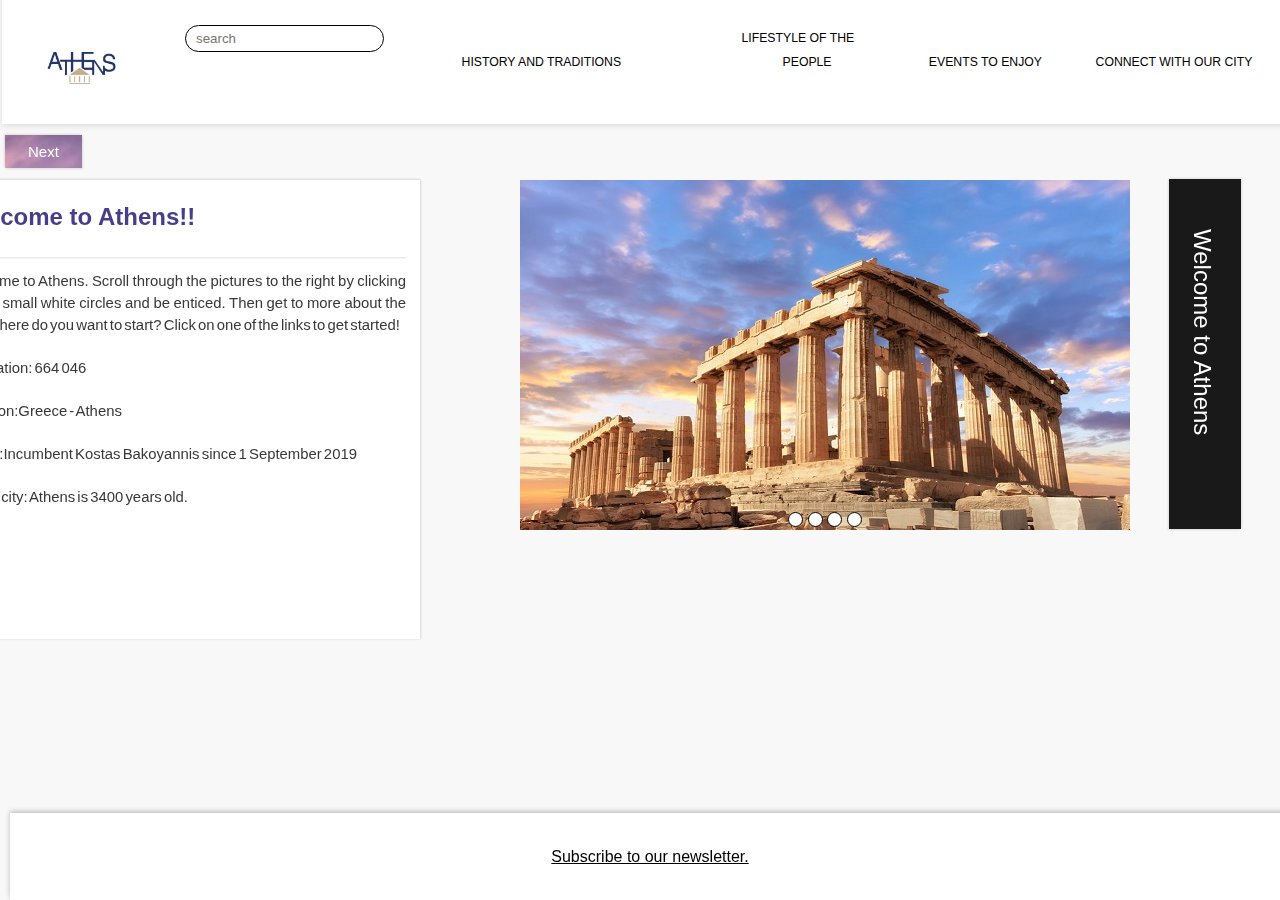
<file: index.html>
<!DOCTYPE HTML>
<html lang="en-us">
<head>
    <link rel="stylesheet"
          href="website2.css" />
    <title>Welcome to Athens</title>
	<meta http-equiv="Content-Type" content="text/html; charset=UTF-8">
</head>
<body class="indexbody">
 <nav class="indexnav">
           
                <ul>
                    <li><a href="about2.html">History and Traditions</a></li>
                    <li><a href="lifestyle.html">Lifestyle of the people</a></li>
                    <li><a href="events.html">Events to enjoy</a></li>
                    <li><a href="connectwithus.html">Connect with our city</a></li>
					
					<div class="search">
        <input class="mysearch" name="searchitem" type="search" placeholder="search" />
    </div>
                </ul>

          <img src=" about/logo.jpg" class="logo" alt="Athens logo"/>
</nav>
<div class="buttons">
	<a class="btn" href="file:///C:/Users/abc20-010/Desktop/projectwebsite/about2.html">Next</a>
	</div>
		<div class="current" >
        <header>
           <h2>Welcome to Athens</h2>
        </header>
        </div>
		
    <div class="slide-container">
        <span id="slider-image1"></span>
        <span id="slider-image2"></span>
        <span id="slider-image3"></span>
        <span id="slider-image4"></span>
        <div class="image-container">
            <img src="index/image1.jpg" class="slider-image" alt="A beautiful picture of a castle ruins "/>
            <img src="index/image2.jpg" class="slider-image" alt="An Athens street bustling with people" />
            <img src="index/image3.png" class="slider-image" alt="A large large pool in the center of Athens" />
            <img src="index/image4.jpg" class="slider-image" alt="people walk in a mall in Athens"/>
        </div>
        <div class="button-container">
            <a href="#slider-image1" class="slider-button"></a>
            <a href="#slider-image2" class="slider-button"></a>
            <a href="#slider-image3" class="slider-button"></a>
            <a href="#slider-image4" class="slider-button"></a>
        </div>
    </div>
   <aside class="indexaside">
		<h2>Welcome to Athens!!</h2>
		<hr/>
		<p>
		Welcome to Athens. Scroll through the pictures to the right by clicking on the small white circles and be enticed. Then get to more about the city. Where do you want to start? Click on one of the links to get started!
		<br/><br/>Population: 664 046<br/><br/>Location:Greece - Athens<br/><br/>Mayor:Incumbent Kostas Bakoyannis since 1 September 2019<br/><br/>Age of city: Athens is 3400 years old.
		
		</p>
		
		</aside>
		
       <footer class="indexfooter">
        <a href="connectwithus.html">Subscribe to our newsletter.</a> 
    </footer>
</body>
</html>
</file>
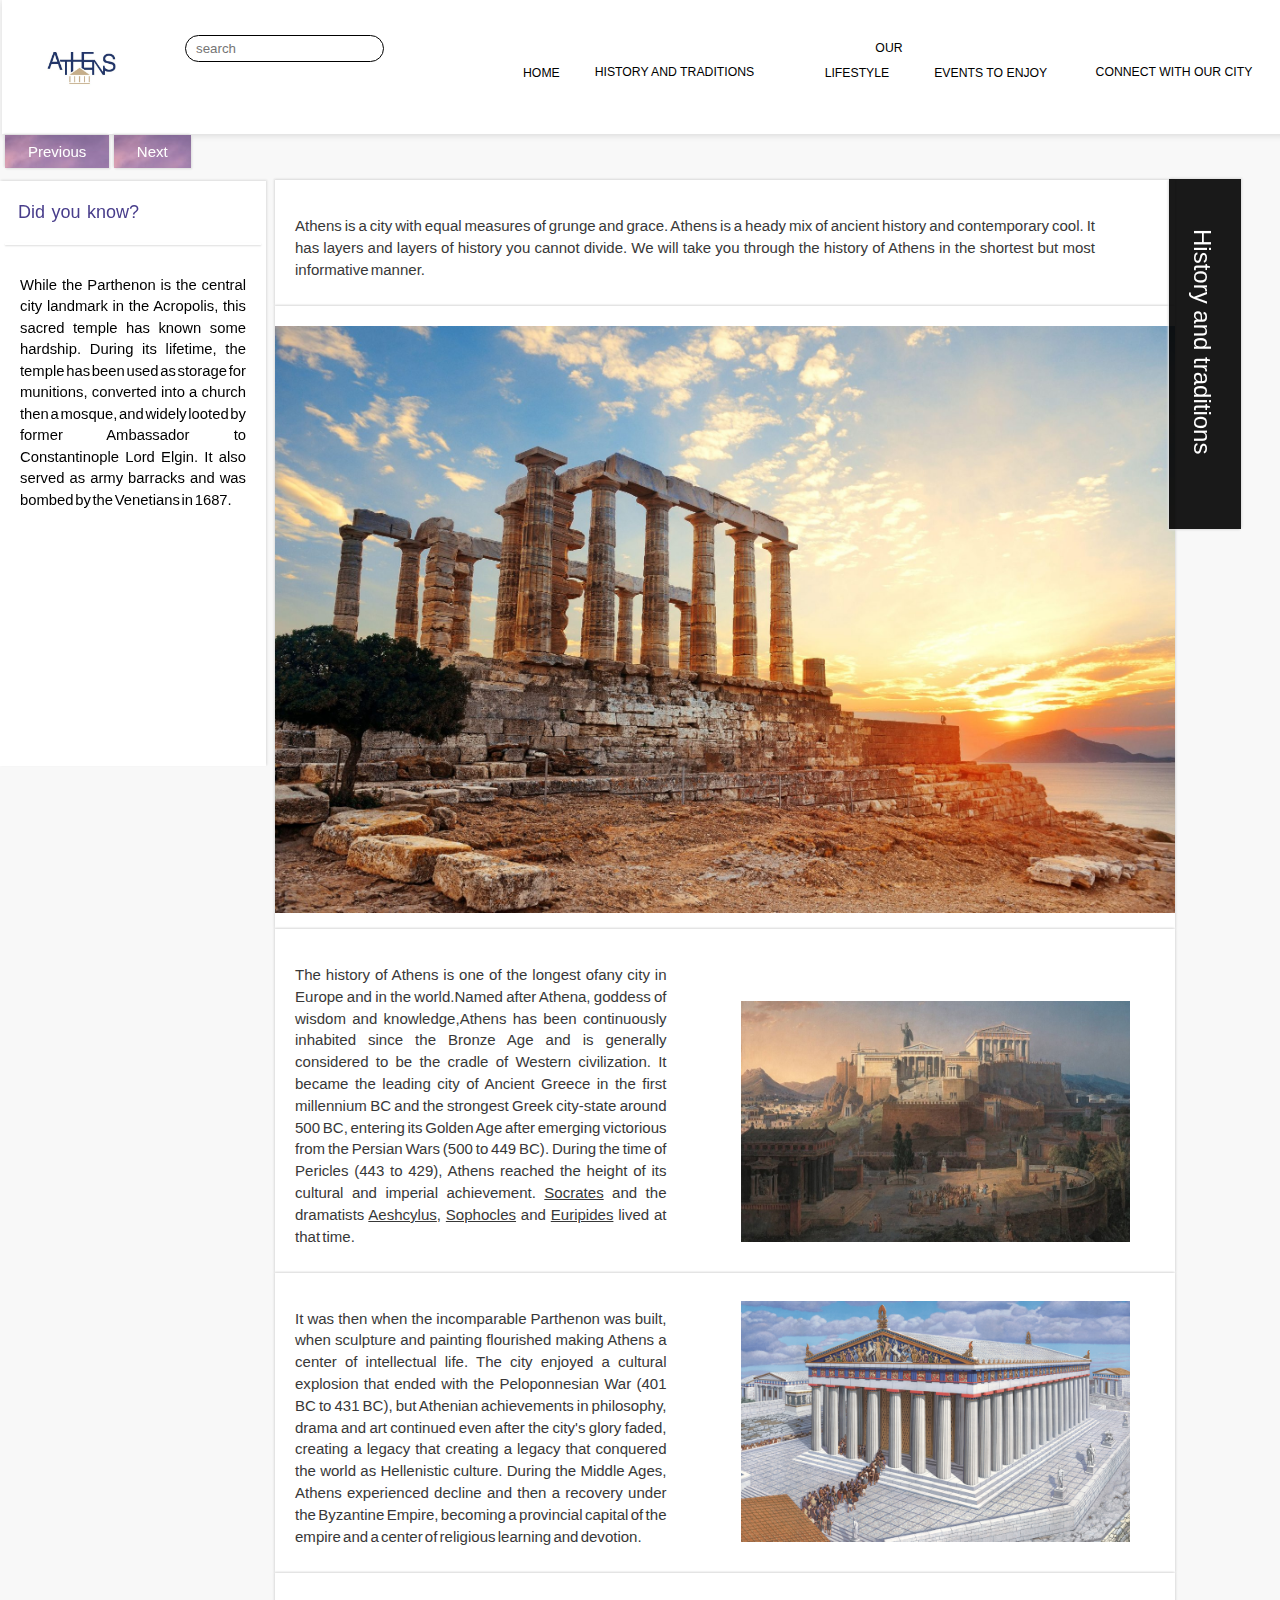
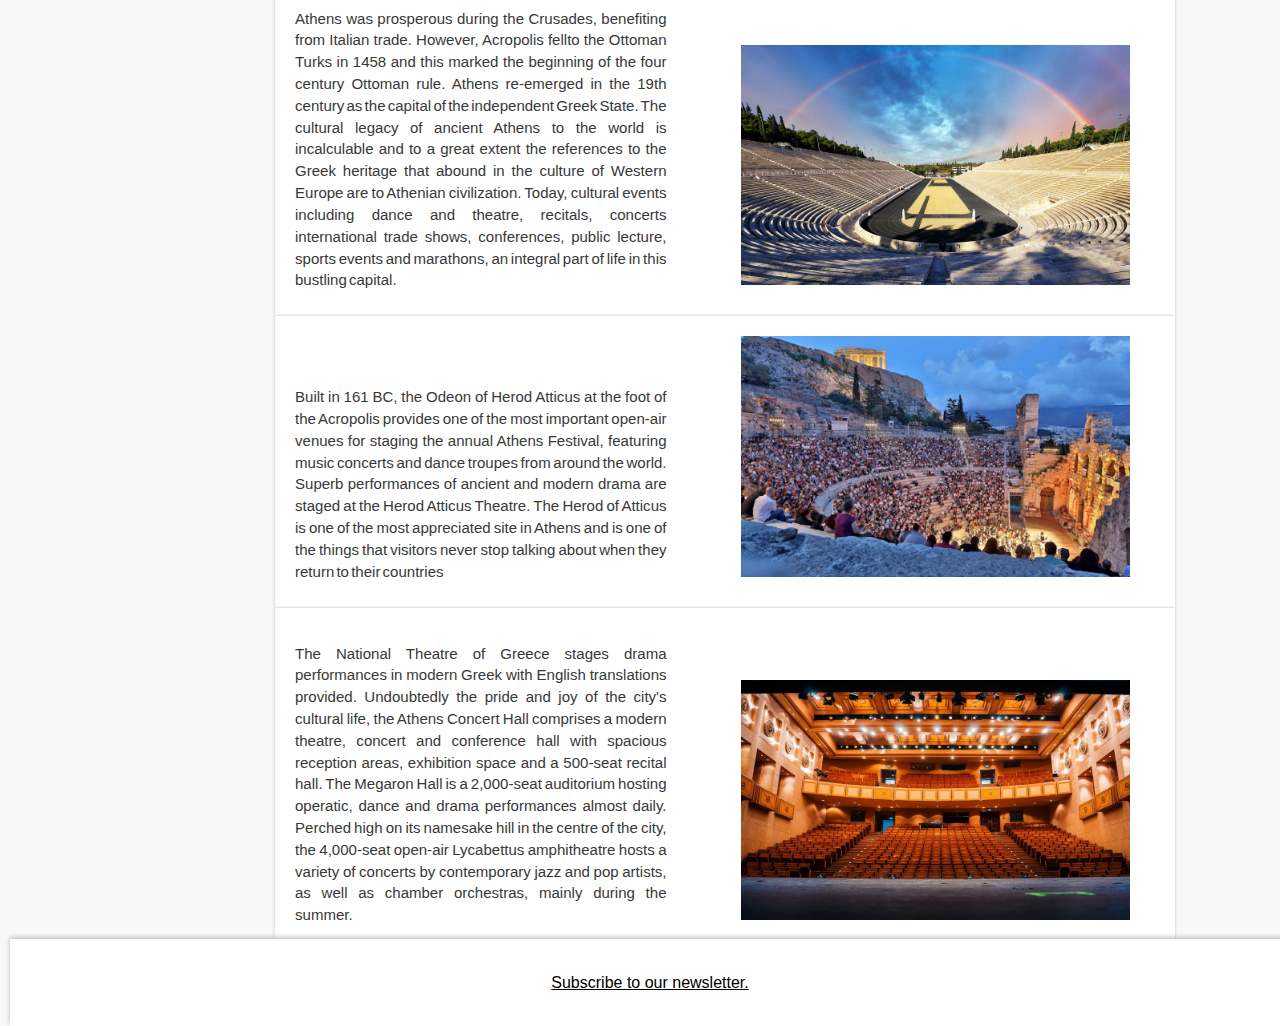
<file: about2.html>
<!DOCTYPE html>
<html lang="en-US">
<head>
    <link rel="stylesheet"
          href="website2.css" />
    <title>History and Traditions of Athens</title>
    <meta http-equiv="Content-Type" content="text/html; charset=UTF-8">
</head>
<body>
        <nav>	
		
                <ul>
                    <li class="modify3"><a href="index.html">Home</a> </li>
                    <li><a href="about2.html" >History and Traditions</a></li>
                    <li class="modify"><a href="lifestyle.html" >Our lifestyle</a></li>
                    <li class="modify2"><a href="events.html">Events to enjoy</a></li>
                    <li><a href="connectwithus.html">Connect with our city</a></li>
					<div class="search">
        <input class="mysearch" name="searchitem" type="search" placeholder="search" />
    </div>
			
                </ul>
<img src=" about/logo.jpg" class="logo" alt="Athens logo" />
        </nav>
		
		
    
	<div class="buttons">
	<a class="btn" href="index.html">Previous</a>
	<a class="btn" href="lifestyle.html">Next</a>
	</div>
    
    <div class="current" >
        <header>
           <h2>History and traditions</h2>
        </header>
        </div>
   <aside class="myaside">
	<h3>Did you know?</h3>
	
	<hr/>
	<p>While the Parthenon is the central city landmark in the Acropolis, this sacred temple has known some hardship. During its lifetime, the temple has been used as storage for munitions, converted into a church then a mosque, and widely looted by former Ambassador to Constantinople Lord Elgin. It also served as army barracks and was bombed by the Venetians in 1687.</p>
	
	</aside>
    <section class="move">
	<div class="contents">
	<section class="intro">
	<p>Athens is a city with equal measures of grunge and grace. Athens is a heady mix of ancient history and contemporary cool. It has layers and layers of history you cannot divide. We will take you through the history of Athens in the shortest but most informative manner. </p>
	</section>
	</div>
	<div class="contents">
	<img src="athina3.jpg" class="for" alt="The sun and clouds blend together to cast an orange light upon an old ruined castle making showing all its majesty and pomp"/>
	</div>
        <div class="contents">

            <div class="content1">
                <p>
                    The history of Athens is one of the longest ofany city in Europe and in the world.Named after Athena, goddess of wisdom and knowledge,Athens has been continuously inhabited since the Bronze Age and is generally considered to be the cradle of Western civilization. It became the leading city of Ancient Greece in the first millennium BC and the strongest Greek city-state around 500 BC, entering its Golden Age after emerging victorious from the Persian Wars (500 to 449 BC). During the time of Pericles (443 to 429), Athens reached the height of its cultural and imperial achievement.
                    <a href="https://www.google.com/url?sa=t&rct=j&q=&esrc=s&source=web&cd=&cad=rja&uact=8&ved=2ahUKEwj_k6ilp7_vAhXGYMAKHefxBmYQFjAAegQIARAE&url=https%3A%2F%2Fen.wikipedia.org%2Fwiki%2FSocrates&usg=AOvVaw0nIrKvzmr77ofZjA_-zo61" target="_blank">Socrates</a> and the dramatists
                    <a href="https://www.google.com/url?sa=t&rct=j&q=&esrc=s&source=web&cd=&cad=rja&uact=8&ved=2ahUKEwidqOPcqL_vAhWzp3EKHbWlCpkQFjAAegQIAxAD&url=https%3A%2F%2Fen.wikipedia.org%2Fwiki%2FAeschylus&usg=AOvVaw39bgYIM39WyeomhxD8L1Ch" target="_blank">Aeshcylus</a>,
                    <a href="https://www.google.com/url?sa=t&rct=j&q=&esrc=s&source=web&cd=&cad=rja&uact=8&ved=2ahUKEwjJn_TGqb_vAhVsQRUIHQ_GC4oQFjAAegQIAxAD&url=https%3A%2F%2Fen.wikipedia.org%2Fwiki%2FSophocles&usg=AOvVaw1BLQFPdCgbqAZdEMLrZqsz" target="_blank">Sophocles</a> and
                    <a href="https://www.google.com/url?sa=t&rct=j&q=&esrc=s&source=web&cd=&cad=rja&uact=8&ved=2ahUKEwiC-IWWqr_vAhU-RBUIHQhzAgYQFjAAegQIAxAD&url=https%3A%2F%2Fen.wikipedia.org%2Fwiki%2FEuripides&usg=AOvVaw2RaS7EewC4x9dfriWyTVIe" target="_blank">Euripides</a> lived at that time.
                </p>
				</div>
				<div class="content1">
				<img src="about/ancientgreece.jpg" alt="A picture model depicting ancient Athens" />
				
				</div>
            </div>
      <div class="contents">
            
            <div class="content1">
                <p>
                    It was then when the incomparable Parthenon was built, when
                    sculpture and painting flourished making Athens
                    a center of intellectual life. The city enjoyed a cultural explosion that ended with the Peloponnesian War (401 BC to 431 BC), but Athenian achievements in philosophy, drama and art continued even after the city's glory faded, creating a legacy that creating a legacy that conquered the world as Hellenistic culture. During the Middle Ages, Athens experienced decline and then a recovery under the Byzantine Empire, becoming a provincial capital of the empire and a center of religious learning and devotion.
                </p>
            </div>
			<div class="content1">
                <img src="about/parthenon.jpg" alt="The Parthenon 3D picture model" />
				
            </div>
			</div>
            <div class="contents">
			<div class="content1">
                <p>
                    Athens was prosperous during the Crusades, benefiting from Italian trade. However, Acropolis  fellto the Ottoman Turks in 1458 and this marked the beginning of the four century Ottoman rule. Athens re-emerged in the 19th century as the capital of the independent Greek State.
                
               
                    The cultural legacy of ancient Athens to the world is incalculable and to a great extent the references to the Greek heritage that abound in the culture of Western Europe are to Athenian civilization. Today, cultural events including dance and theatre, recitals, concerts international trade shows, conferences, public lecture, sports events and marathons, an integral part of life in this bustling capital.
                </p>
            </div>
            <div class="content1">
                <img src="about/pathenaic.jpg" alt="The famous Pathenaic stadium"/>
            </div>
			</div>
			<div class="contents">
			<div class="content1">
                <p>
                    Built in 161 BC, the Odeon of Herod Atticus at the foot of the Acropolis provides one of the most important open-air venues for staging the annual Athens Festival, featuring music concerts and dance troupes from around the world. Superb performances of ancient and modern drama are staged at the Herod Atticus Theatre. The Herod of Atticus is one of the most appreciated site in Athens and is one of the things that visitors never stop talking about when they return to their countries
                </p>
				</div>
            <div class="content1">
                <img src="about/odeon.jpg" alt="People watching a performance at the Herod of Atticus" />
            </div>
			</div>
			<div class="contents">
            <div class="content1">
                <p>
                    The National Theatre of Greece stages drama performances in modern Greek with English translations provided. Undoubtedly the pride and joy of the city's cultural life, the Athens Concert Hall comprises a modern theatre, concert and conference hall with spacious reception areas, exhibition space and a 500-seat recital hall. The Megaron Hall is a 2,000-seat auditorium hosting operatic, dance and drama performances almost daily. Perched high on its namesake hill in the centre of the city, the 4,000-seat open-air Lycabettus amphitheatre hosts a variety of concerts by contemporary jazz and pop artists, as well as chamber orchestras, mainly during the summer.
                </p>
            </div>
            <div class="content1">
                <img src="about/intheater.jpg" alt="A picture of the National Theater of Greece, but empty"/>
				</div>
            </div>
    </section>
    <section class="empty">
	<p>
	
	</p>
                                    
    </section>
    <footer>
        <a href="connectwithus.html">Subscribe to our newsletter.</a> 
    </footer>
</body>
</html>
</file>
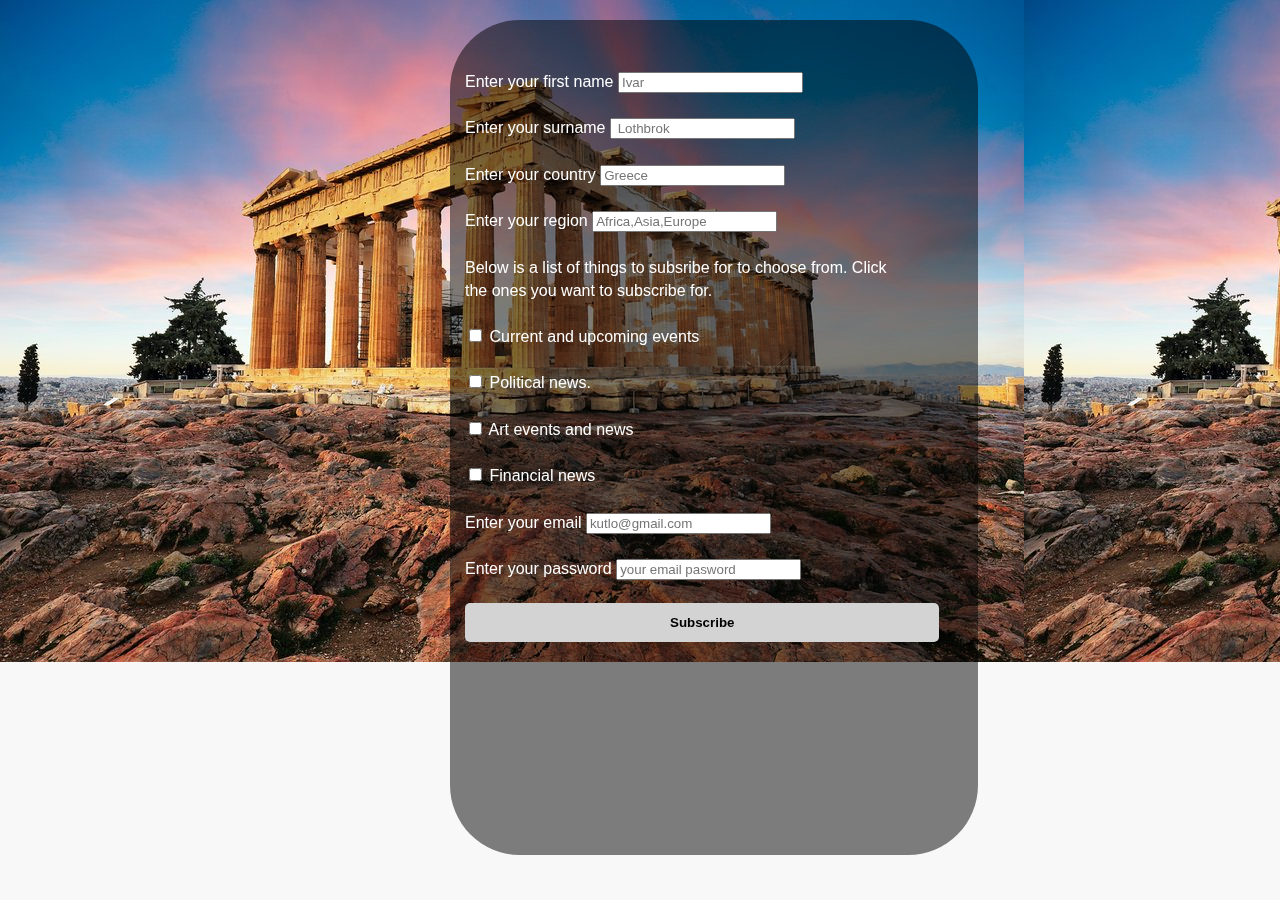
<file: connectwithus.html>
<html>
<head>
    <link rel="stylesheet"
          href="website2.css" />
    <title>Connect with us</title>
	<meta http-equiv="Content-Type" content="text/html; charset=UTF-8">
</head>
<body class="logbody">

    <form class="logform" action="thankyou.html" method="post" target="_blank">
        <label for="Name">Enter your first name</label>
        <input type="text" name="Name" placeholder="Ivar" required /><br/><br/>
        <label for="Name">Enter your surname</label>
        <input type="text" name="Surname" placeholder=" Lothbrok" required /><br /><br />
        <label>Enter your country</label>
        <input type="text" name="country" placeholder="Greece" required /><br/><br/>
        <label>Enter your region</label>
        <input type="text" name="region" placeholder="Africa,Asia,Europe" /><br /><br />
        <label >Below is a list of things to subsribe for to choose from. Click the ones you want to subscribe for.</label><br /><br />
        <input type="checkbox" name="events" value=" events" />
        <label>Current and upcoming events</label><br/><br/>
        <input type="checkbox" name="politics" value="politics" />
        <label>Political news.</label><br/><br/>
        <input type="checkbox" name="art" value="art " />
        <label>Art events and news</label><br/><br/>
        <input type="checkbox" name="finance" value="finance"/>
        <label>Financial news</label><br/><br/>
        
        <label>Enter your email</label>
        <input type="text" name="email" placeholder="kutlo@gmail.com" required /><br/><br/>
        <label>Enter your password</label>
        <input type="password" name="password" value="" placeholder="your email pasword"/><br/><br/>
        <input type="submit" name="submit" value="Subscribe" class="login" /><br />

    </form>
    
</body>
</html>
</file>
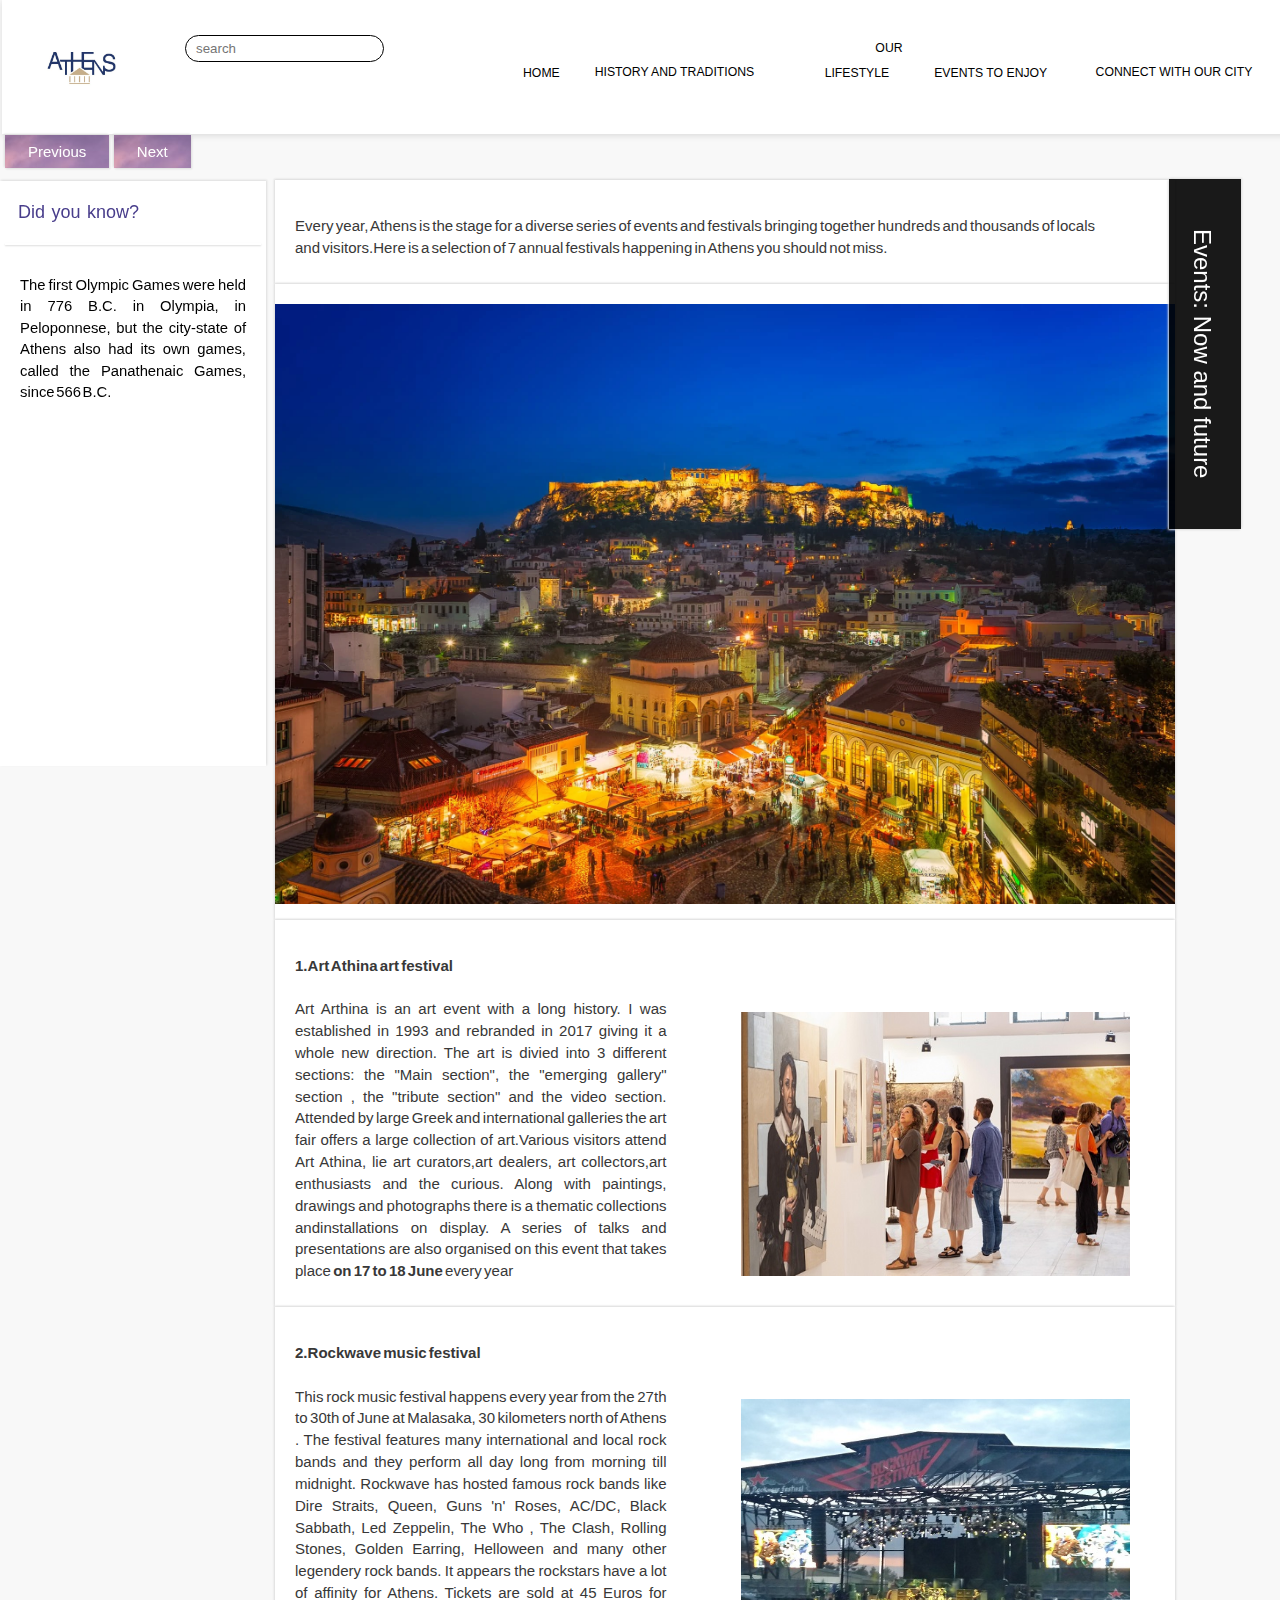
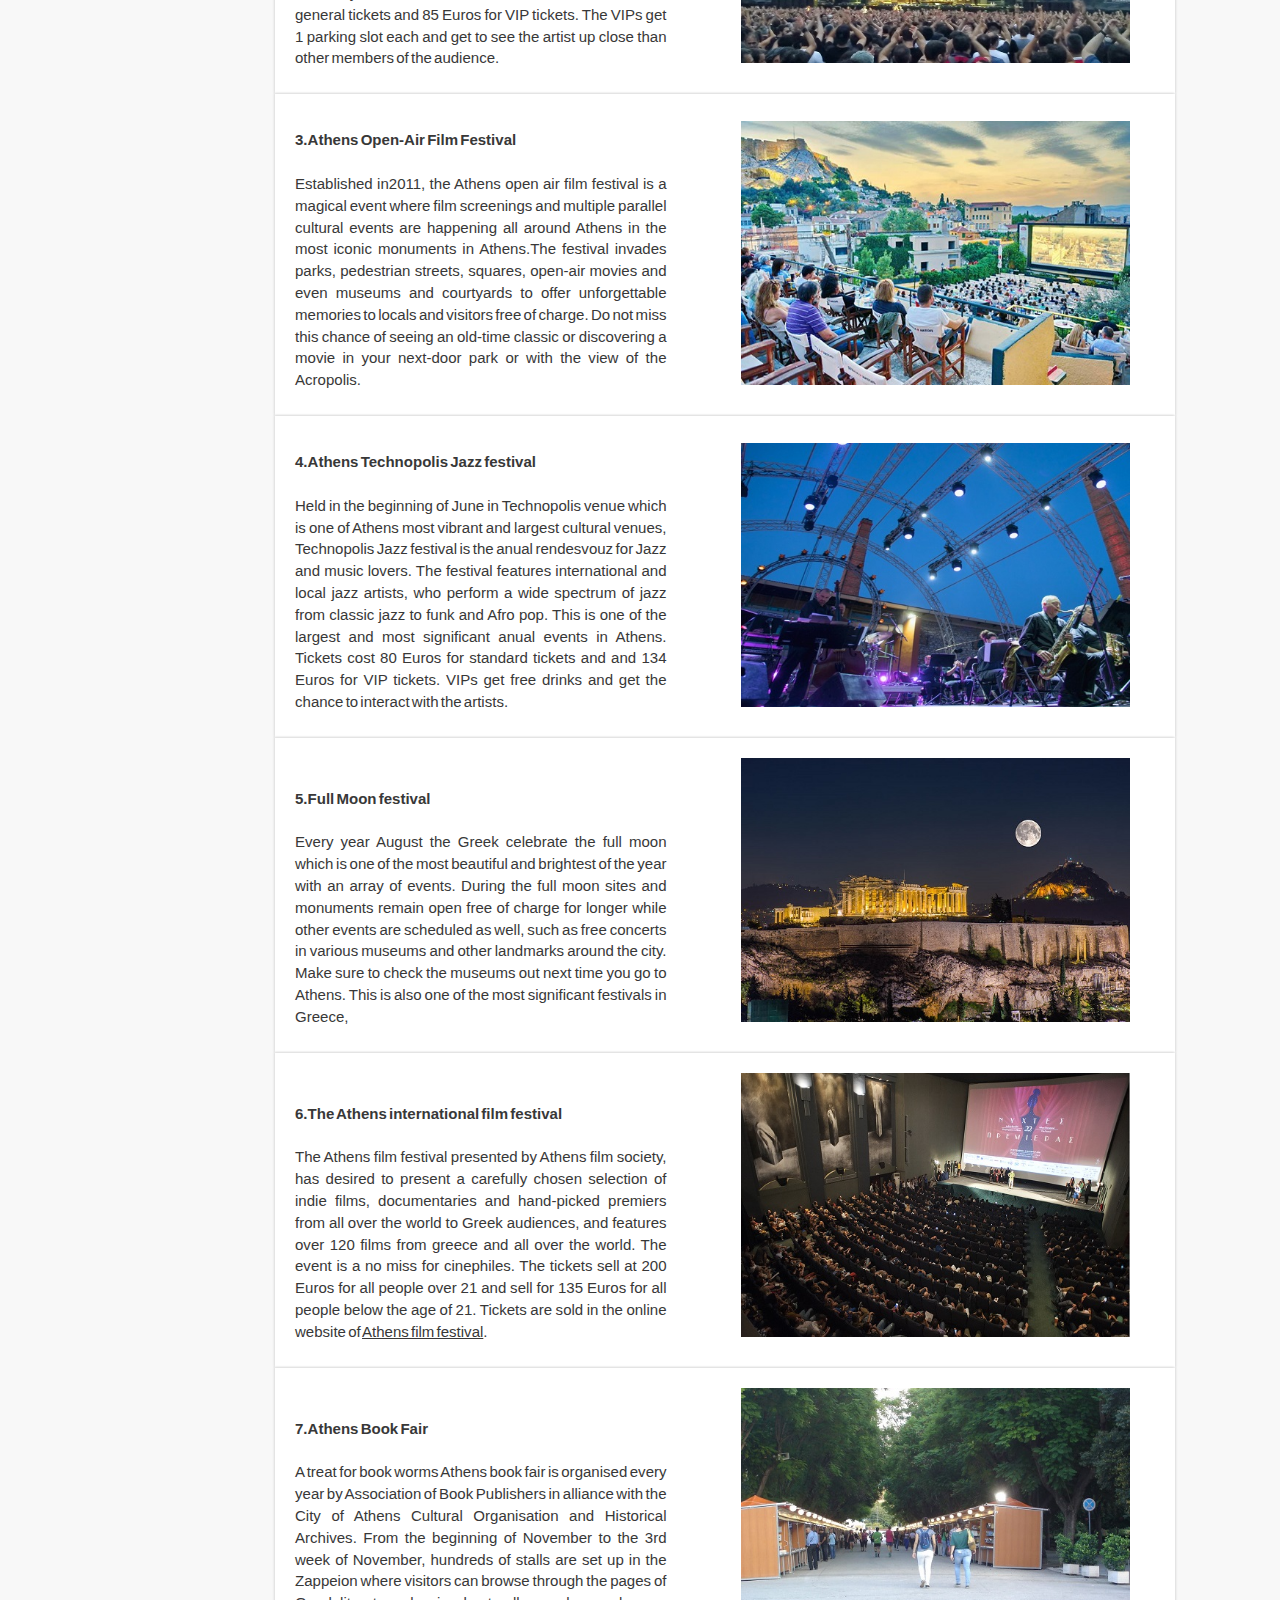
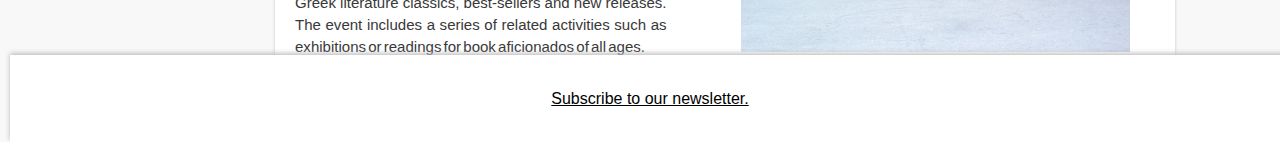
<file: events.html>
<!DOCTYPE html>
<html lang="en-US">
<head>
    <link rel="stylesheet"
          href="website2.css" />
    <title>Events in Athens</title>
    <meta http-equiv="Content-Type" content="text/html; charset=UTF-8">
</head>
<body>
   
        <nav>
                <ul>
                    <li class="modify3"><a href="index.html">Home</a> </li>
                    <li><a href="about2.html" >History and Traditions</a></li>
                    <li class="modify"><a href="lifestyle.html" >Our lifestyle</a></li>
                    <li class="modify2"><a href="events.html">Events to enjoy</a></li>
                    <li><a href="connectwithus.html">Connect with our city</a></li>
					<div class="search">
        <input class="mysearch" name="searchitem" type="search" placeholder="search" />
    </div>
			
                </ul>
				<img src=" about/logo.jpg" class="logo" alt="Athens logo"/>

       
        </nav>
<div class="buttons">
	<a class="btn" href="lifestyle.html">Previous</a>
	<a class="btn" href="connectwithus.html">Next</a>
	</div>
    <div class="current">
        <header>
            <h2>Events: Now and future</h2>
        </header>
    </div>
	
	<aside class="myaside">
	<h3>Did you know?</h3>
	
	<hr/>
	<p>The first Olympic Games were held in 776 B.C. in Olympia, in Peloponnese, but the city-state of Athens also had its own games, called the Panathenaic Games, since 566 B.C.</p>
	
	</aside>
	
    <section class="move">
	<div class="contents">
        <section class="intro">
        <p>
            Every year, Athens is the stage for a diverse series of events and festivals bringing together hundreds and thousands of locals and visitors.Here is a selection of 7 annual festivals happening in Athens you should not miss.
        </p>
        </section>
		</div>
		<div class="contents">
	<img src="events/athina1.jpg" class="for" alt="A beautiful bright yellow picture of an active street at night in Athens."/>
	</div>
		
<div class="contents">
        <div class="content1">
                    <p><strong>1.Art Athina art festival</strong><br /><br />Art Arthina is an art event with a long history. I was established in 1993 and rebranded in 2017 giving it a whole new direction. The art is divied into 3 different sections: the "Main section", the "emerging gallery" section , the "tribute section" and the video section. Attended by large Greek and international galleries the art fair offers a large collection of art.Various visitors attend Art Athina, lie art curators,art dealers, art collectors,art enthusiasts and the curious. Along with paintings, drawings and photographs there is a thematic collections andinstallations on display. A series of talks and presentations are also organised on this event that takes place <strong>on 17 to 18 June</strong> every year</p>
                </div>
            <div class="content1">                                       
                    <img src="events/athina2.jpg" alt="people look at a painting at the Art Athina annual festival " />              
                </div>
			</div>
			<div class="contents">

                <div class="content1">
                    <p>
                        <strong>2.Rockwave music festival</strong><br /><br />This rock music festival happens every year from the 27th to 30th of June at Malasaka, 30 kilometers north of Athens . The festival features many international and local rock bands and they perform all day long from morning till midnight. Rockwave has hosted famous rock bands like Dire Straits, Queen, Guns 'n' Roses, AC/DC, Black Sabbath, Led Zeppelin, The Who , The Clash, Rolling Stones, Golden Earring, Helloween and many other legendery rock bands. It appears the rockstars have a lot of affinity for Athens. Tickets are sold at 45 Euros for general tickets and 85 Euros for VIP tickets. The VIPs get 1 parking slot each and get to see the artist up close than other members of the audience.
                    </p>
                </div>
				            <div class="content1">
                    <img src="events/rockwave2.jpg" alt="hundreds of fans shout and dance a rockband rocks them at Rockwave rock festival"/>
                </div>
            </div>
			<div class="contents">
            <div class="content1">
                    <p>
                        <strong>3.Athens Open-Air Film Festival</strong><br /><br /> Established in2011, the Athens open air film festival is a magical event where film screenings and multiple parallel  cultural events are happening all around Athens in the most iconic monuments in Athens.The festival invades parks, pedestrian streets, squares, open-air movies and even museums and courtyards to offer unforgettable memories to locals and visitors free of charge. Do not miss this chance of seeing an old-time classic or discovering a movie in your next-door park or with the view of the Acropolis.
                    </p>
                </div>
                <div class="content1">
                    <img src="events/openair.jpg" alt="people relaxing and watching a movie projected to a giant" />
                </div>
            </div>
			<div class="contents">
            
                <div class="content1">
                    <p>
                        <strong>4.Athens Technopolis Jazz festival</strong><br /><br /> Held in the beginning of June in Technopolis venue which is one of Athens most vibrant and largest cultural venues, Technopolis Jazz festival is the anual rendesvouz for Jazz and music lovers. The festival features international and local jazz artists, who perform a wide spectrum of jazz from classic jazz to funk and Afro pop. This is one of the largest and most significant anual events in Athens. Tickets cost 80 Euros for standard tickets and and 134 Euros for VIP tickets. VIPs get free drinks and get the chance to interact with the artists.
                    </p>
                </div>
				<div class="content1">
                    <img src="events/jazz.jpg" alt="A group of musicians perform a jazz song at Technopolis jazz festival"/>
                </div>
            </div>
			<div class="contents">
            <div class="content1">
                    <p>
                        <strong>5.Full Moon festival</strong><br /><br /> Every year August the Greek celebrate the full moon which is one of the most beautiful and brightest of the year with an array of events. During the full moon sites and monuments remain open free of charge for longer while other events are scheduled as well, such as free concerts in various museums and other landmarks around the city. Make sure to check the museums out next time you go to Athens. This is also one of the most significant festivals in Greece,
                    </p>
                </div>
                <div class="content1">
                    <img src="events/fullmoon.jpg" alt="A bright full moon shines above the beautiful castle that is the Parthenon."/>
                </div>
            </div>
			
			<div class="contents">
            
                <div class="content1">
                    <p>
                        <strong>6.The Athens international film festival</strong><br /><br />The Athens film festival presented by Athens film society, has desired to present a carefully chosen selection of indie films, documentaries and hand-picked premiers from all over the world to Greek audiences, and features over 120 films from greece and all over the world. The event is a no miss for cinephiles. The tickets sell at 200 Euros for all people over 21 and sell for 135 Euros for all people below the age of 21. Tickets are sold in the online website of <a href="http://en.aiff.gr/">Athens film festival</a>.
                    </p>
                </div>
				<div class="content1">
                    <img src="events/intfilmfest.jpg" alt="An audience watches a movie in a cinema"/>
                </div>
                </div>
				
				
             <div class="contents">
                <div class="content1">
                        <p>
                            <strong>7.Athens Book Fair</strong><br /><br />A treat for book worms Athens book fair is organised every year by Association of Book Publishers in alliance with the City of Athens Cultural Organisation and Historical Archives. From the beginning of November to the 3rd week of November, hundreds of stalls are set up in the Zappeion where visitors can browse through the pages of Greek literature classics, best-sellers and new releases. The event includes a series of related activities such as exhibitions or readings for book aficionados of all ages.
                        </p>
                    </div>
                    <div class="content1">
                        <img src="events/bookfest.jpg" alt="People maneuver through bookstalls to get a peek of the books that have been put up for sale" />
                    </div>
                    
                </div>
            </div>
        

    </section>
	
    <footer>
        <a href="connectwithus.html">Subscribe to our newsletter.</a>

    </footer>
	
</body>
</html>
</file>
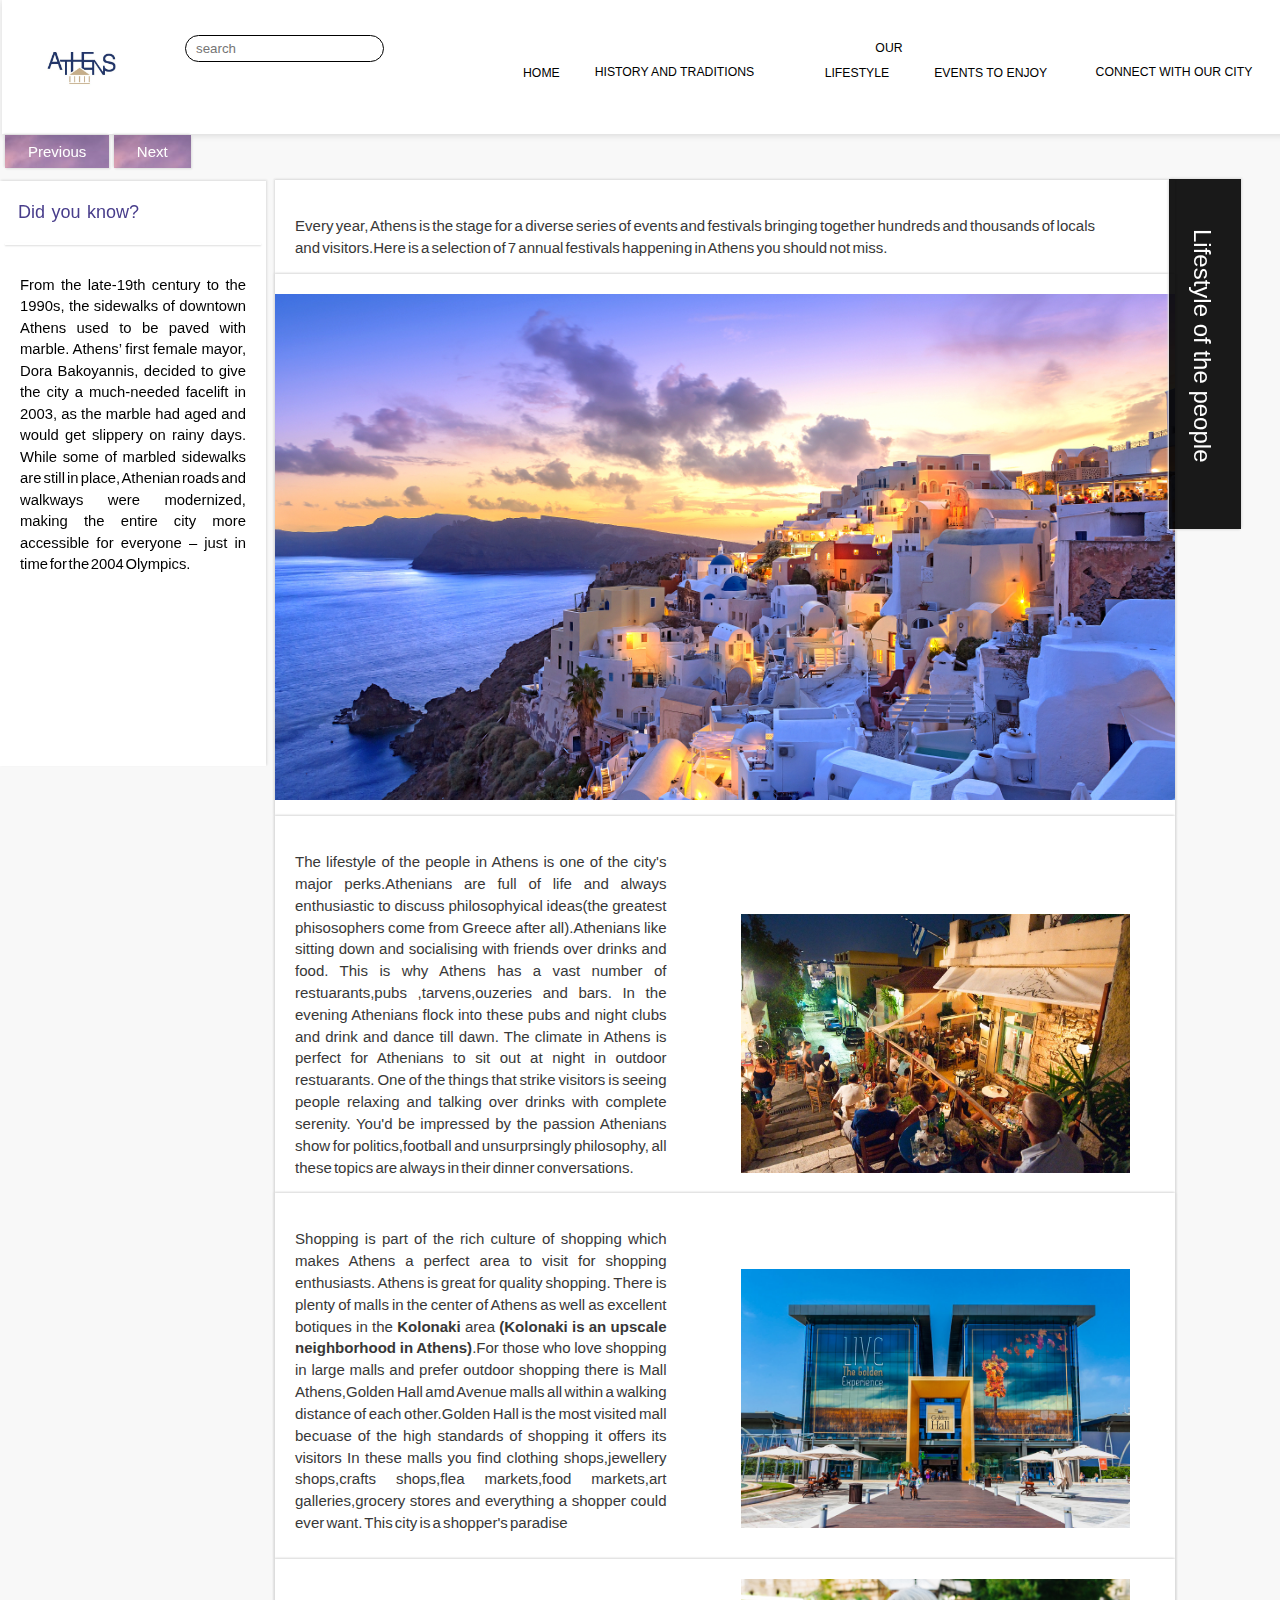
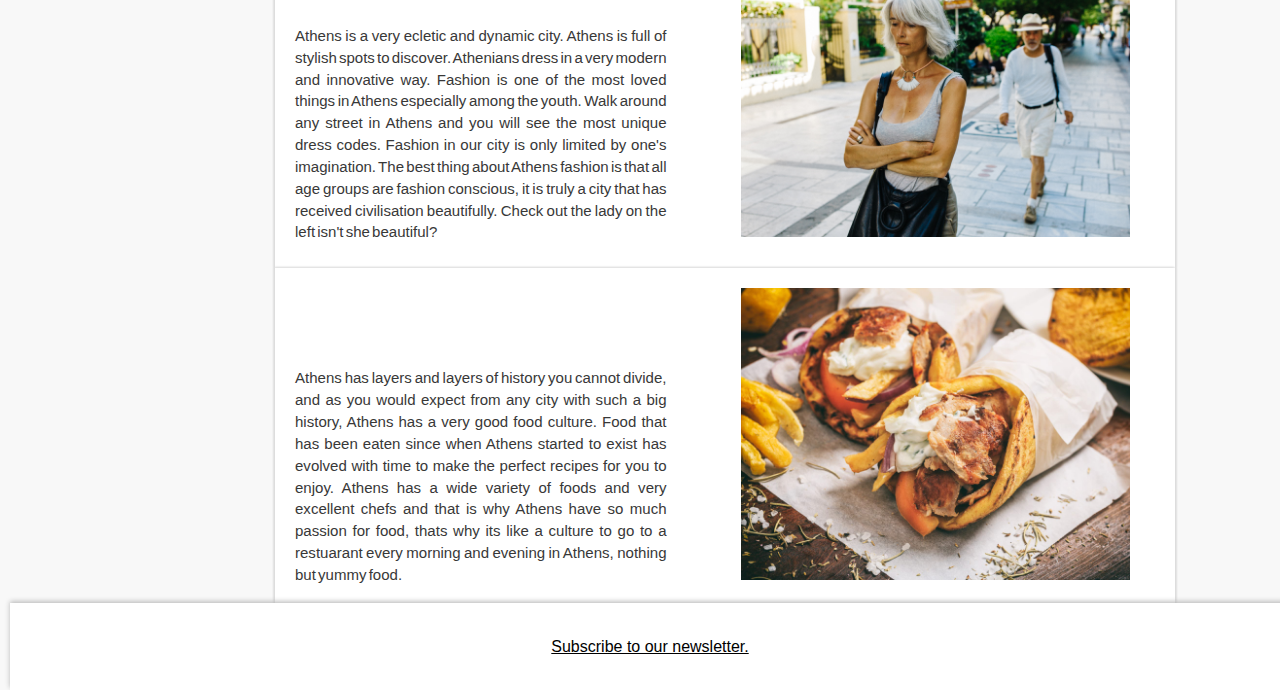
<file: lifestyle.html>
<!DOCTYPE html>
<html lang="en-US">
<head>
    <link rel="stylesheet"
          href="website2.css" />
    <title>Lifestyle of the people</title>
    <meta http-equiv="Content-Type" content="text/html; charset=UTF-8">
</head>
<body>
    
        <nav>
            
                <ul>
                    <li class="modify3"><a href="index.html">Home</a> </li>
                    <li><a href="about2.html" >History and Traditions</a></li>
                    <li class="modify"><a href="lifestyle.html" >Our lifestyle</a></li>
                    <li class="modify2"><a href="events.html">Events to enjoy</a></li>
                    <li><a href="connectwithus.html">Connect with our city</a></li>
			<div class="search">
        <input class="mysearch" name="searchitem" type="search" placeholder="search" />
    </div>
                </ul>

          
            <img src=" about/logo.jpg" class="logo" alt="Athens logo" />
        </nav>
    
	<div class="buttons">
	<a class="btn" href="file:///C:/Users/abc20-010/Desktop/projectwebsite/about2.html">Previous</a>
	<a class="btn" href="file:///C:/Users/abc20-010/Desktop/projectwebsite/events.html">Next</a>
	</div>
    <div class="current">
    <header>
        <h2>Lifestyle of the people</h2> 
    </header>
    </div>
    <aside class="myaside">
	<h3>Did you know?</h3>
	
	<hr/>
	<p>From the late-19th century to the 1990s, the sidewalks of downtown Athens used to be paved with marble. Athens’ first female mayor, Dora Bakoyannis, decided to give the city a much-needed facelift in 2003, as the marble had aged and would get slippery on rainy days. While some of marbled sidewalks are still in place, Athenian roads and walkways were modernized, making the entire city more accessible for everyone – just in time for the 2004 Olympics.</p>
	</aside>
    <section class="move">
	<div class="contents">
        <section class="intro">
        <p>
            Every year, Athens is the stage for a diverse series of events and festivals bringing together hundreds and thousands of locals and visitors.Here is a selection of 7 annual festivals happening in Athens you should not miss.
        </p>
        </section>
	<div class="contents">
	<img src="indeximages/wall2.jpg" class="for" alt="a beautiful picture of a typical evening in athens."/>
	</div>
        <div class="contents">
            <div class="content1">
                <p>The lifestyle of the people in Athens is one of the city's major perks.Athenians are full of life and always enthusiastic to discuss philosophyical ideas(the greatest phisosophers come from Greece after all).Athenians like sitting down and socialising with friends over drinks and food. This is why Athens has a vast number of restuarants,pubs ,tarvens,ouzeries and bars. In the evening Athenians flock into these pubs and night clubs and drink and dance till dawn.
                The climate in Athens is perfect for Athenians to sit out at night in outdoor restuarants. One of the things that strike visitors is seeing people relaxing and talking over drinks with complete serenity. You'd be impressed by the passion Athenians show for politics,football and unsurprsingly philosophy, all these topics are always in their dinner conversations. </p>
            </div>
            <div class="content1">
                <img src="lifestyle/dinnerchill.jpg" alt="People eating and talking at an oudtoor restuarant." />
            </div>
			<div class="contents">
            <div class="content1">
                <p>
                    Shopping is part of the rich culture of shopping which makes Athens a perfect area to visit for shopping enthusiasts. Athens is great for quality shopping. There is plenty of malls in the center of Athens as well as excellent botiques in the <strong>Kolonaki</strong> area <strong>(Kolonaki is an upscale neighborhood in Athens)</strong>.For those who love shopping in large malls and prefer outdoor shopping there is Mall Athens,Golden Hall amd Avenue malls all within a walking distance of each other.Golden Hall is the most visited mall becuase of the high standards of shopping it offers its visitors
                
                In these malls you find clothing shops,jewellery shops,crafts shops,flea markets,food markets,art galleries,grocery stores and everything a shopper could ever want. This city is a shopper's paradise</p>

            </div>
			 <div class="content1">
                <img src="lifestyle/golden.jpg" alt="A picture of Golden Hall mall in Athens"/>
            </div>
        </div>
		
		<div class="contents">
		<div clASS="content1">
		<p>
		Athens is a very ecletic and dynamic city. Athens is full of stylish spots to discover. Athenians dress in a very modern and innovative way. Fashion is one of the most loved things in Athens especially among the youth. Walk around any street in Athens and you will see the most unique dress codes. Fashion in our city is only limited by one's imagination. The best thing about Athens fashion is that all age groups are fashion conscious, it is truly a city that has received civilisation beautifully. Check out the lady on the left isn't she beautiful? 
		</p>
		</div>
		<div class="content1">
		<img src="lifestyle/fashion.jpg" alt="A woman dressed in a leather skirt and a tank top smiles beautifully "/>
		</div>
		</div>
		<div class="contents">
		<div class="content1">
		<p>
		Athens has layers and layers of history you cannot divide, and as you would expect from any city with such a big history, Athens has a very good food culture. Food that has been eaten since when Athens started to exist has evolved with time to make the perfect recipes for you to enjoy. Athens has a wide variety of foods and very excellent chefs and that is why Athens have so much passion for food, thats why its like a culture to go to a restuarant every morning and evening in Athens, nothing but yummy food.
		</p>
		</div>
		<div class="content1">
		<img src="lifestyle/food.jpg" alt="A good looking meal stares at you wondering when you will devour it"/>
		</div>
		</div>
    </section>
 
    <footer>
        <a href="connectwithus.html">Subscribe to our newsletter.</a>
    </footer>
</body>
</html>
</file>
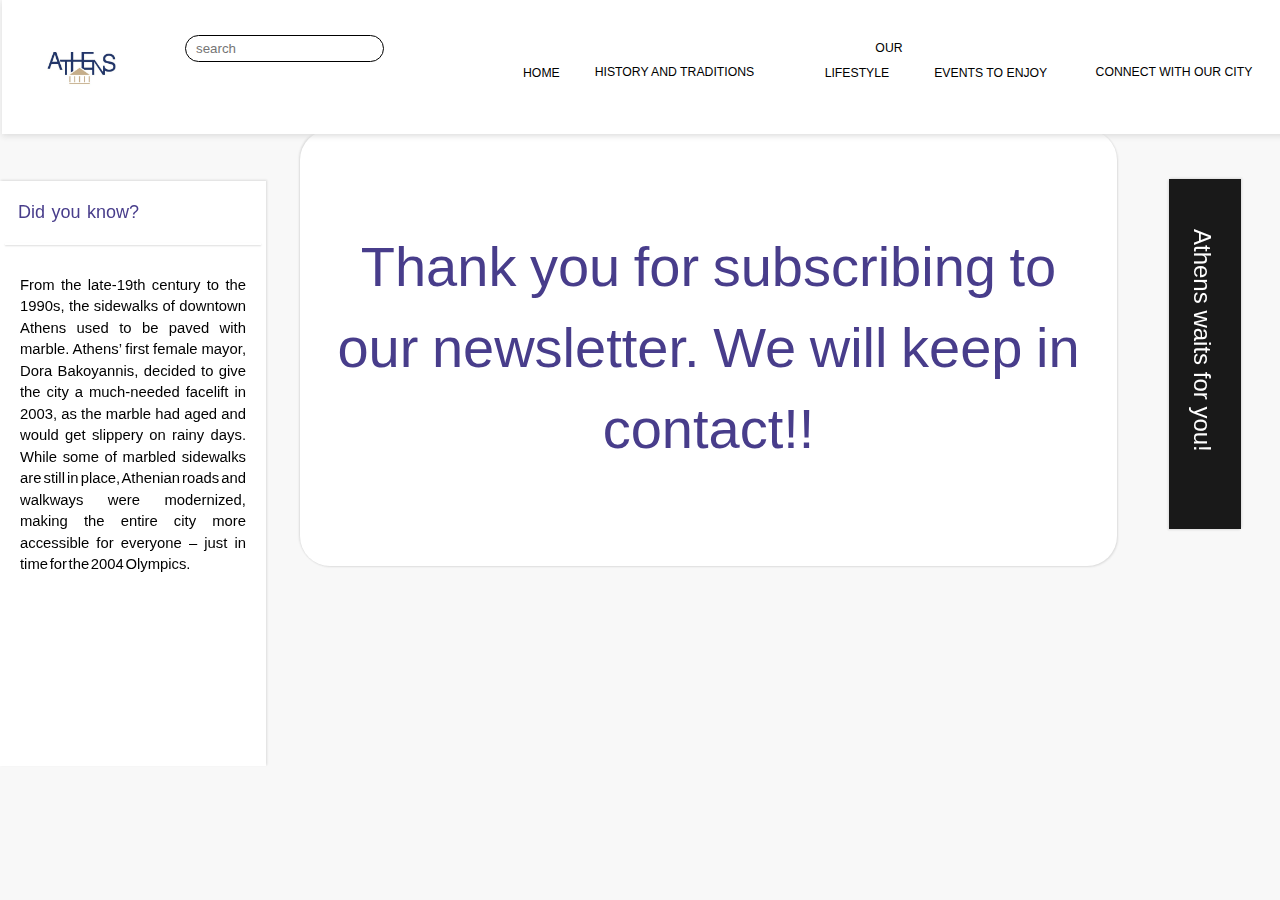
<file: thankyou.html>
<!DOCTYPE html>
<html lang="en-US">
<head>
    <link rel="stylesheet"
          href="website2.css" />
    <title>Thank You</title>
    <meta http-equiv="Content-Type" content="text/html; charset=UTF-8">
</head>
<body class="thankbody">
<nav>
                <ul>
                    <li class="modify3"><a href="index.html">Home</a> </li>
                    <li><a href="about2.html" >History and Traditions</a></li>
                    <li class="modify"><a href="lifestyle.html" >Our lifestyle</a></li>
                    <li class="modify2"><a href="events.html">Events to enjoy</a></li>
                    <li><a href="connectwithus.html">Connect with our city</a></li>
					<div class="search">
        <input class="mysearch" name="searchitem" type="search" placeholder="search" />
    </div>
			
                </ul>
				<img src=" about/logo.jpg" class="logo" alt="Athens logo"/>
        </nav>
		<div class="current" >
        <header>
           <h2>Athens waits for you!</h2>
        </header>
        </div>
		<aside class="myaside">
	<h3>Did you know?</h3>
	
	<hr/>
	<p>From the late-19th century to the 1990s, the sidewalks of downtown Athens used to be paved with marble. Athens’ first female mayor, Dora Bakoyannis, decided to give the city a much-needed facelift in 2003, as the marble had aged and would get slippery on rainy days. While some of marbled sidewalks are still in place, Athenian roads and walkways were modernized, making the entire city more accessible for everyone – just in time for the 2004 Olympics.</p>
	
	</aside>
		<section class="thankyou">
		<div class="thankyoup">
	  <p>Thank you for subscribing to our newsletter. We will keep in contact!!</p>
	  </div>
	  </section>
</body>
</html>
</file>
<file: website2.css>
/*Website landinpage slider thing*/
.slide-container {
    width: 610px;
    height: 350px;
    margin-left: auto;
    margin-right: auto;
    overflow:hidden;
    text-align: center;
    background-color:lightblue;
	margin-top:180px;

	

}

.image-container {
    width: 2440px;
    height: 350px;
    position: relative;
    transition: left 2s;
    -webkit-transition: left 2s;
    -moz-transition: left 2s;
    -o-transition: left 2s;
	
}

.slider-image {
    float: left;
    margin: 0px;
    padding: 0px;
}

.button-container {
    position: relative;
    top: -20px;
}

.slider-button {
    display: inline-block;
    height: 13px;
    width: 13px;
    border-radius: 10px;
    background-color: white;
    border: solid black 1px;
}

#slider-image1:target ~ .image-container {
    left: 0px;
}

#slider-image2:target ~ .image-container {
    left: -610px;
}

#slider-image3:target ~ .image-container {
    left: -1220px
}

#slider-image4:target ~ .image-container {
    left: -1830px;
}

/*website landing page slider ends here*/

/*landing page css*/
.indexbody{
	margin-left:370px;
}
.indexnav{
	position:fixed;
	top:-10px;
}

.indexaside{
	background-color:white;
	box-shadow: 1px 0 2px gainsboro, 0 -1px 2px gainsboro;
	width:35%;
	padding-right:14px;
	padding-left:8px;
	position:fixed;
	right:860px;
	top:180px;
	padding-bottom:115px;
	text-align:justify;
}
.indexaside p{
	font-size:93%;
}
.indexaside h2{
	color:darkslateblue;
}
.indexfooter{
	position:fixed;
	width:100%;
	bottom:0px;
}
hr{
	color:white;
	border:solid 0.1px;
	outline:none;
	box-shadow:inset 0 -1px 2px gainsboro, 0 1px  2px gainsboro;
}





/*Landing page css ends here*/
body {
    margin:0;
    padding-top:0;
    font-family:'Open sans','helvetica nue','helvetica','sans-serif serif';
    line-height:1.45;
}
nav {
    background-color:white;
    padding: 5px 0 20px 63px;
    text-align: center;
    box-shadow: 0px 1.8px 6px 0 gainsboro;
	margin:0;
	position:fixed;
	width:100%;
	z-index:20;
	right:-65px;
}
nav ul{
	list-style:none;
	margin:0px;
	padding: 30px 0 30px 0;
	background-color:white;
	font-size:17px;
	max-width: 1210px;
	text-align:right;
}

.search{
	float:left;
	margin-left:120px;
}
.mysearch{
	background-color:white;
	border-radius:26px;
	border:solid black 1px;
	padding: 5px 10px 5px 10px;
}
nav li{
	display:inline-block;
	padding:0;
	margin:0;
	width:17%;
	background-color:white;
}
.modify{
	width:10%;
}
.modify2{
	width:13%;
}
.modify3{
	width:5%;
}
nav li a{
	text-decoration:none;
	border:none;
	background-color:white;
	color:black;

	padding:5% 11% 3% 11%;
	margin:0;
	font-size:72%;
	text-transform:uppercase;
}
nav ul li a:hover {
	border-bottom:solid 5px black;
	background-color:white;
	
}


.logo{
width:9%;
height:10%;
position:fixed;
top:19px;
left:20px;
padding:4px;
background-color:white;
border-radius:0px 3px 0px 0px;
}
.btn {
    color:white;
    font-weight: 300;
	background-color:rgba(0, 0, 0, 0.9);
    border:none;
    border-radius: 0px;
    padding: 8px 23px;
    cursor: pointer;
    text-decoration:none;
	font-family:sans-serif;
	text-align:center;
	font-size:15px;
	box-shadow:-1px -1px 2px gainsboro, 1px 1px 2px gainsboro;
	background-image: url("cur.jpg");
	
}
.btn:hover{
	background:rgba(0, 0, 0, 0.7);
	color:white;
}
.buttons{
	display:inline;
	position:fixed;
	left:5px;
	z-index:20;
	top:140px;
}
header{
    background-color:white;
}
.current{
    position:relative;
    z-index:1;
    border:none;
    transform:rotate(90deg);
    width:300px;  
    height:70px;
    position:fixed;
    top:318px;
    right:-100px;
    border-radius:0 0 0px 0px;
    padding:2px 0 0 50px;
	background-color:rgba(0,0,0,0.9);
	box-shadow: 1px 1px 2px gainsboro, -1px -1px 2px gainsboro;
}
.current h2 {
    font-weight: lighter;
    font-family:sans-serif;
	color:white;
	background-color:rgba(0,0,0,0.9);
    outline:none;
	
}
.header1pic{
    height:10%;
    width:100%;
}
.header2pic{
    width:100%;
    height:10%;
}

.contents{
  
	max-width:1200px;
	padding: 20px 0px 10px 0px;
	margin: 0 auto;
	background-color:white;
	border-radius:0px;
	width:900px;
	box-shadow:-1px -1px 2px gainsboro, 1px 0 2px gainsboro;

}
.contents a{
    
    text-decoration:line;
	color:inherit;
}
.content1{
	display:inline-block;
	width:48%;*/
	height:50%;
	padding-left:15px; 
}

.content1 p{
	width:86%;
	font-size:94%;
	text-align:justify;
	padding-left:5px;
	padding-right:0px;
	word-spacing:-2px;
	
} 
.content1 img{
	width:90%;
	padding-left:0px;
	height:20%;
}
.move{
	padding-top:152px;
}
p{
	color:#383838;
word-spacing:-2px;
	}
body{
	background-color:#F8F8F8;
	margin-left:170px;
	
}
.myaside{
	position:fixed;
	left:0px;
	top:181px;
	height:65%;
	width:20%;
	border-radius:0 0px 0px 0;
	background-color:rgba(255,255,255,0.9);
	border:none;
	box-shadow: 1px -1px 2px gainsboro;
    font-size:90%;	
	z-index:70;
	padding-left:5px;
	padding-right:5px;
	text-align:justify;
}
.myaside p{
	padding:15px;
	word-spacing:-2.5px;
	font-size:103%;
	font-family:sans-serif serif;
	font-weight:300;
	color:black;
}
.myaside h3{
	
	color:darkslateblue;
	font-weight: lighter;
	font-size:125%;
	word-spacing:1.5px;
	padding-left:13px;
}
.intro{
	padding-right:20px;
	width:800px;
	margin-left:20px;
	text-align:justify;
	font-size:94%;
}

.for{
	width:100%;
	padding:0;
	margin:0px;
}

.contents1 p{
	color:black;
	font-size: 180%;
	background-color:white;
}
footer{
	background:white;
    padding: 32px 0;
    text-align:center;
	position:absolute;
	width:100%;
	z-index:80;
	box-shadow:0 -1.8px 5px #B8B8B8;
	right:-10px;
	
}
footer a{
    color:black;
	font-family:sans-serif;
}

}
aside {
    width: 50%;
    height: 50%;
    color: black;
    background-color: white;
    border: solid #284b63 1.5px;
    border-radius: 8px;
    margin: 5px;
    font-weight: lighter;
    padding: 5px 3px 5px 3px;
    font-family: sans-serif,Verdana;
    font-size: small;
    position:relative;
    top:200px;
	right:-260px;
	word-spacing:-3px;
}
.y{
    z-index:1;
    position:relative;
    top:80px;
    font-family:sans-serif;
    margin: 5px 50px 5px 50px;
}

.login {
    background-color:lightgray;
    padding: 12px 205px;
    border-radius: 5px;
    cursor: pointer;
    color: black;
    border: none;
    outline: none;
    margin-right:400px ;
    font-weight: bold;
}
.logform {
    margin: 20px 20px 30px 280px;
    position: fixed;
    border: none;
    padding: 50px 65px 20px 15px;
    width: 35%;
    height: 85%;
    text-align: center;
    border-radius: 70px;
    color: white;
    background-color: rgba(0,0,0,0.5);
    font-family: sans-serif;
    overflow: hidden;
	text-align:left;
}
.logbody {
    background-image: url(baklog.jpg);
   background-repeat: repeat-x;
}


.move{
	position:relative;
	top:28px;
}
.mover{
	position:relative;
    top:48px;
}
.thankyou{
	position:relative;
	width:70%;
	border:none;
	border-radius:30px;
	height:20%;
	top:130px;
	background-color:white;
	padding: 40px 20px 40px 20px;
	right:-130px;
	box-shadow: 1px 1px 2px gainsboro, -1px -1px 2px gainsboro;
	text-align:center;
	
}
.thankyou:hover{
	top:135px;
}
.thankyou p{
	color:darkslateblue;
	font-size:350%;
}
</file>
